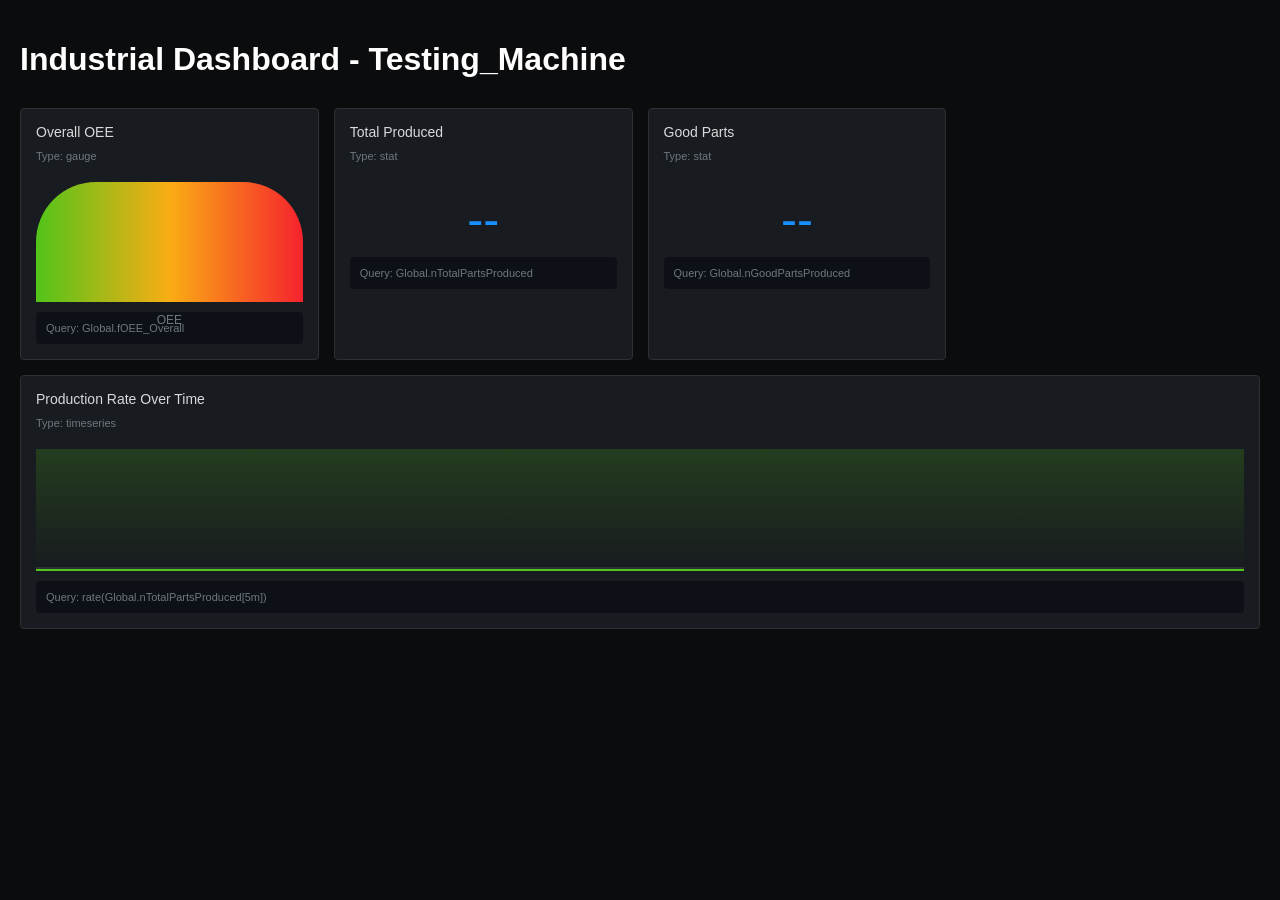
<file: dashboards/Testing_Machine_preview.html>
<!DOCTYPE html>
<html>
<head>
    <title>Industrial Dashboard - Testing_Machine - Preview</title>
    <style>
        body {
            font-family: 'Segoe UI', Tahoma, Geneva, Verdana, sans-serif;
            background: #0b0c0e;
            color: #d8d9da;
            margin: 0;
            padding: 20px;
        }
        .dashboard {
            max-width: 1400px;
            margin: 0 auto;
        }
        h1 {
            color: #fff;
            margin-bottom: 30px;
        }
        .panel-grid {
            display: grid;
            grid-template-columns: repeat(4, 1fr);
            gap: 15px;
            margin-bottom: 20px;
        }
        .panel {
            background: #181b1f;
            border: 1px solid #2d3035;
            border-radius: 4px;
            padding: 15px;
            min-height: 150px;
        }
        .panel-title {
            font-size: 14px;
            font-weight: 500;
            margin-bottom: 10px;
            color: #d8d9da;
        }
        .panel-type {
            font-size: 11px;
            color: #6e7781;
            margin-bottom: 10px;
        }
        .panel-content {
            font-size: 32px;
            font-weight: 300;
            color: #52c41a;
            margin-top: 20px;
        }
        .gauge {
            width: 100%;
            height: 120px;
            background: linear-gradient(90deg, #52c41a 0%, #faad14 50%, #f5222d 100%);
            border-radius: 60px 60px 0 0;
            position: relative;
            margin-top: 20px;
        }
        .gauge::after {
            content: 'OEE';
            position: absolute;
            bottom: -25px;
            left: 50%;
            transform: translateX(-50%);
            font-size: 12px;
            color: #6e7781;
        }
        .timeseries {
            width: 100%;
            height: 120px;
            background: linear-gradient(180deg, rgba(82, 196, 26, 0.2) 0%, transparent 100%);
            border-bottom: 2px solid #52c41a;
            position: relative;
            margin-top: 20px;
        }
        .timeseries::before {
            content: '';
            position: absolute;
            bottom: 0;
            left: 0;
            right: 0;
            height: 2px;
            background: #2d3035;
        }
        .stat {
            font-size: 48px;
            font-weight: 200;
            color: #1890ff;
            text-align: center;
            margin-top: 30px;
        }
        .targets {
            background: #0d1117;
            padding: 10px;
            border-radius: 4px;
            margin-top: 10px;
            font-size: 11px;
            color: #6e7781;
        }
        .wide {
            grid-column: span 4;
        }
    </style>
</head>
<body>
    <div class="dashboard">
        <h1>Industrial Dashboard - Testing_Machine</h1>
        <div class="panel-grid">
<div class="panel ">
  <div class="panel-title">Overall OEE</div>
  <div class="panel-type">Type: gauge</div>
  <div class="gauge"></div>
  <div class="targets">
    <div>Query: Global.fOEE_Overall</div>
  </div>
</div>
<div class="panel ">
  <div class="panel-title">Total Produced</div>
  <div class="panel-type">Type: stat</div>
  <div class="stat">--</div>
  <div class="targets">
    <div>Query: Global.nTotalPartsProduced</div>
  </div>
</div>
<div class="panel ">
  <div class="panel-title">Good Parts</div>
  <div class="panel-type">Type: stat</div>
  <div class="stat">--</div>
  <div class="targets">
    <div>Query: Global.nGoodPartsProduced</div>
  </div>
</div>
<div class="panel wide">
  <div class="panel-title">Production Rate Over Time</div>
  <div class="panel-type">Type: timeseries</div>
  <div class="timeseries"></div>
  <div class="targets">
    <div>Query: rate(Global.nTotalPartsProduced[5m])</div>
  </div>
</div>

        </div>
    </div>
</body>
</html>
</file>
